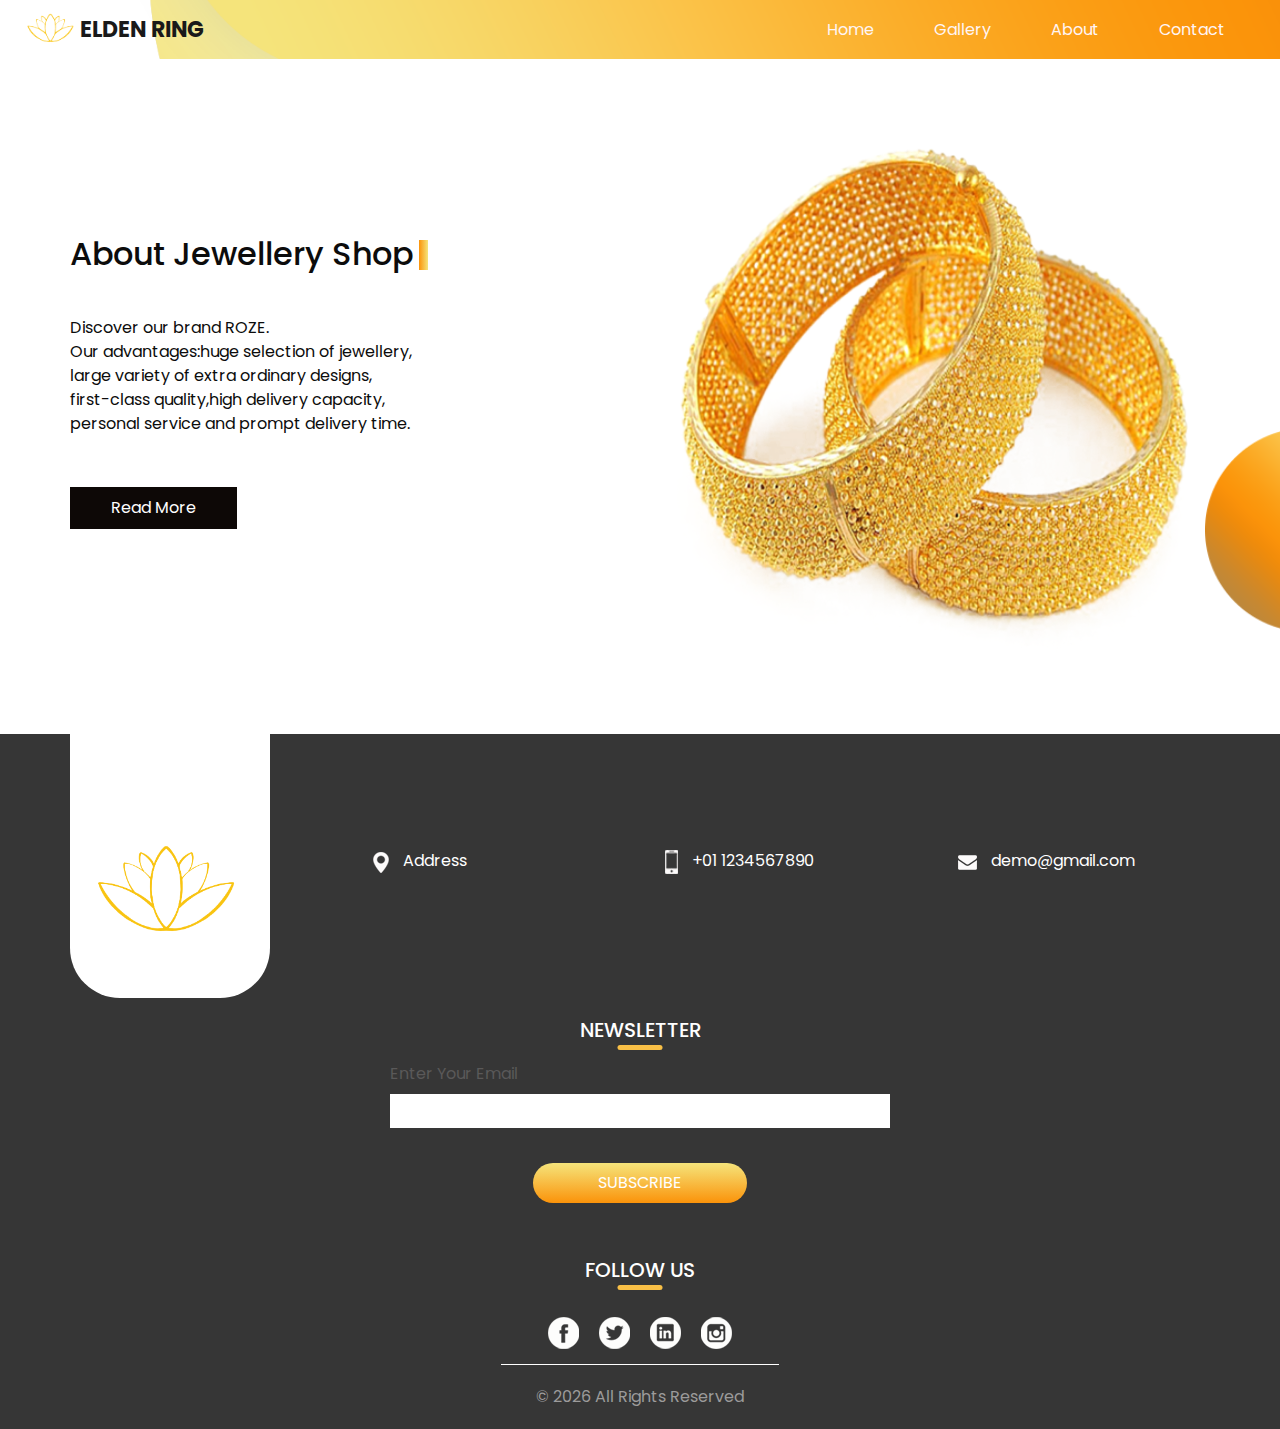
<file: about.html>
<!DOCTYPE html>
<html>

<head>
  <!-- Basic -->
  <meta charset="utf-8" />
  <meta http-equiv="X-UA-Compatible" content="IE=edge" />
  <!-- Mobile Metas -->
  <meta name="viewport" content="width=device-width, initial-scale=1, shrink-to-fit=no" />
  <!-- Site Metas -->
  <meta name="keywords" content="" />
  <meta name="description" content="" />
  <meta name="author" content="" />

  <title>Lodge</title>

  <!-- slider stylesheet -->
  <link rel="stylesheet" type="text/css" href="https://cdnjs.cloudflare.com/ajax/libs/OwlCarousel2/2.1.3/assets/owl.carousel.min.css" />

  <!-- bootstrap core css -->
  <link rel="stylesheet" type="text/css" href="css/bootstrap.css" />

  <!-- fonts style -->
  <link href="https://fonts.googleapis.com/css?family=Baloo+Chettan|Poppins:400,600,700&display=swap" rel="stylesheet">
  <!-- Custom styles for this template -->
  <link href="css/style.css" rel="stylesheet" />
  <!-- responsive style -->
  <link href="css/responsive.css" rel="stylesheet" />
</head>

<body class="sub_page">

    <div class="hero_area">
    <!-- header section strats -->
    <header class="header_section">
      <div class="container-fluid">
        <nav class="navbar navbar-expand-lg custom_nav-container ">
          <a class="navbar-brand" href="index.html">
            <img src="images/roze.png" alt="">
            <span>
              ELDEN Ring
            </span>
          </a>
          <button class="navbar-toggler" type="button" data-toggle="collapse" data-target="#navbarSupportedContent" aria-controls="navbarSupportedContent" aria-expanded="false" aria-label="Toggle navigation">
            <span class="navbar-toggler-icon"></span>
          </button>

          <div class="collapse navbar-collapse" id="navbarSupportedContent">
            <div class="d-flex ml-auto flex-column flex-lg-row align-items-center">
              <ul class="navbar-nav  ">
                <li class="nav-item active">
                  <a class="nav-link" href="index.html">Home <span class="sr-only">(current)</span></a>
                </li>
                 <li class="nav-item">
                  <a class="nav-link" href="Gallery.html"> Gallery</a>
                </li>
                <li class="nav-item">
                  <a class="nav-link" href="about.html"> About</a>
                </li>
                <li class="nav-item">
                  <a class="nav-link" href="contact.html"> Contact</a>
                </li>
              </ul>

            </div>
          </div>
        </nav>
      </div>
    </header>
    <!-- end header section -->
  </div>



  <!-- about section -->

  <section class="about_section layout_padding2-top layout_padding-bottom">
    <div class="design-box">
      <img src="images/design-2.png" alt="">
    </div>
    <div class="container">
      <div class="row">
        <div class="col-md-6">
          <div class="detail-box">
            <div class="heading_container">
              <h2>
                About Jewellery Shop
              </h2>
            </div>
            <p>
              Discover our brand ROZE.<br>
              Our advantages:huge selection of jewellery,<br>
              large variety of extra ordinary designs,<br>
              first-class quality,high delivery capacity,<br>
              personal service and prompt delivery time.
            </p>
            <div>
              <a href="">
                Read More
              </a>
            </div>
          </div>
        </div>
        <div class="col-md-6">
          <div class="img-box">
            <img src="images/about-img.png" alt="">
          </div>
        </div>
      </div>
    </div>
  </section>

  <!-- end about section -->


  <!-- info section -->
  <section class="info_section ">
    <div class="container">
      <div class="info_container">
        <div class="row">
          <div class="col-md-3">
            <div class="info_logo">
              <a href="">
                <img src="images/roze.png" alt="">
                <span>
                  
                </span>
              </a>
            </div>
          </div>
          <div class="col-md-3">
            <div class="info_contact">
              <a href="">
                <img src="images/location.png" alt="">
                <span>
                  Address
                </span>
              </a>
            </div>
          </div>
          <div class="col-md-3">
            <div class="info_contact">
              <a href="">
                <img src="images/phone.png" alt="">
                <span>
                  +01 1234567890
                </span>
              </a>
            </div>
          </div>
          <div class="col-md-3">
            <div class="info_contact">
              <a href="">
                <img src="images/mail.png" alt="">
                <span>
                  demo@gmail.com
                </span>
              </a>
            </div>
          </div>
        </div>
        <div class="info_form">
          <div class="d-flex justify-content-center">
            <h5 class="info_heading">
              Newsletter
            </h5>
          </div>
          <form action="">
            <div class="email_box">
              <label for="email2">Enter Your Email</label>
              <input type="text" id="email2">
            </div>
            <div>
              <button>
                subscribe
              </button>
            </div>
          </form>
        </div>
        <div class="info_social">
          <div class="d-flex justify-content-center">
            <h5 class="info_heading">
              Follow Us
            </h5>
          </div>
          <div class="social_box">
            <a href="">
              <img src="images/fb.png" alt="">
            </a>
            <a href="">
              <img src="images/twitter.png" alt="">
            </a>
            <a href="">
              <img src="images/linkedin.png" alt="">
            </a>
            <a href="">
              <img src="images/insta.png" alt="">
            </a>
          </div>
        </div>
      </div>
    </div>
  </section>

  <!-- end info_section -->

  <!-- footer section -->
  <section class="container-fluid footer_section">
    <p>
      &copy; <span id="displayYear"></span> All Rights Reserved
    </p>
  </section>
  <!-- footer section -->

  <script type="text/javascript" src="js/jquery-3.4.1.min.js"></script>
  <script type="text/javascript" src="js/bootstrap.js"></script>
  <script type="text/javascript" src="js/custom.js"></script>

</body>

</html>
</file>
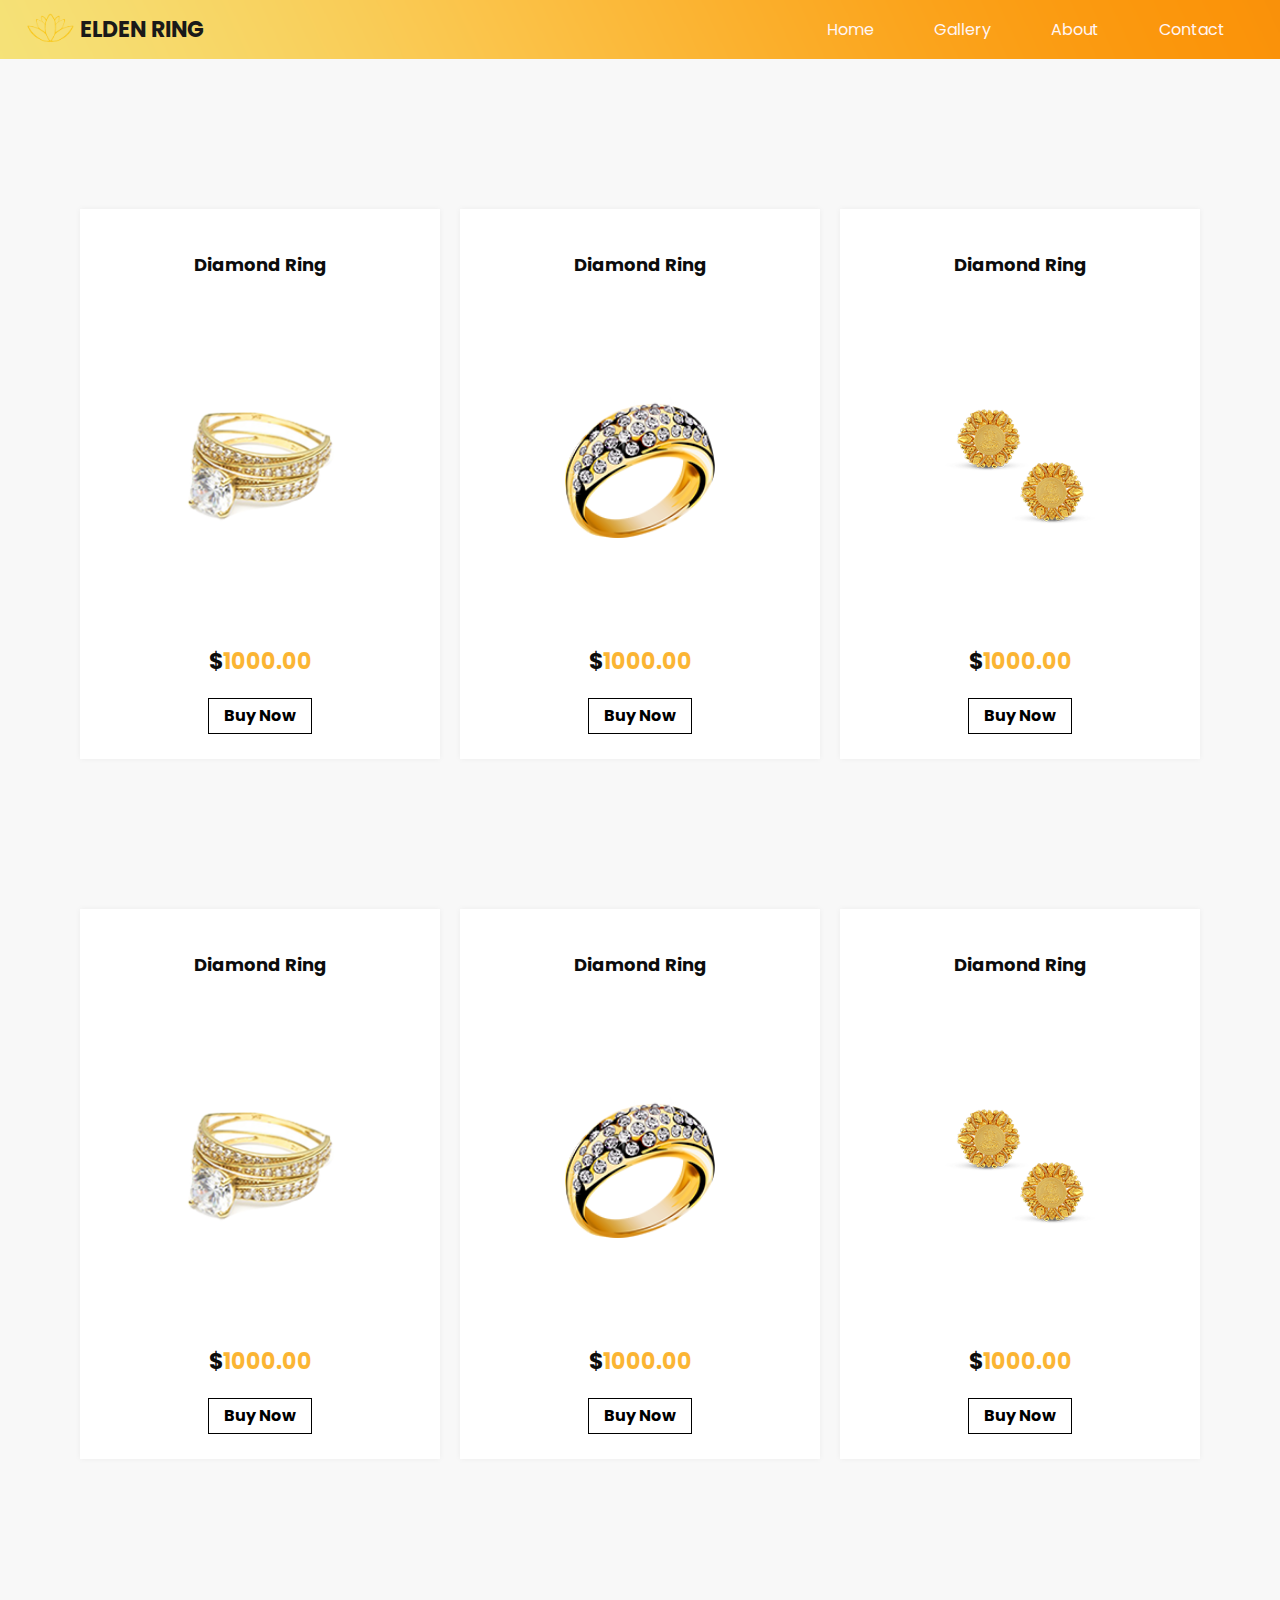
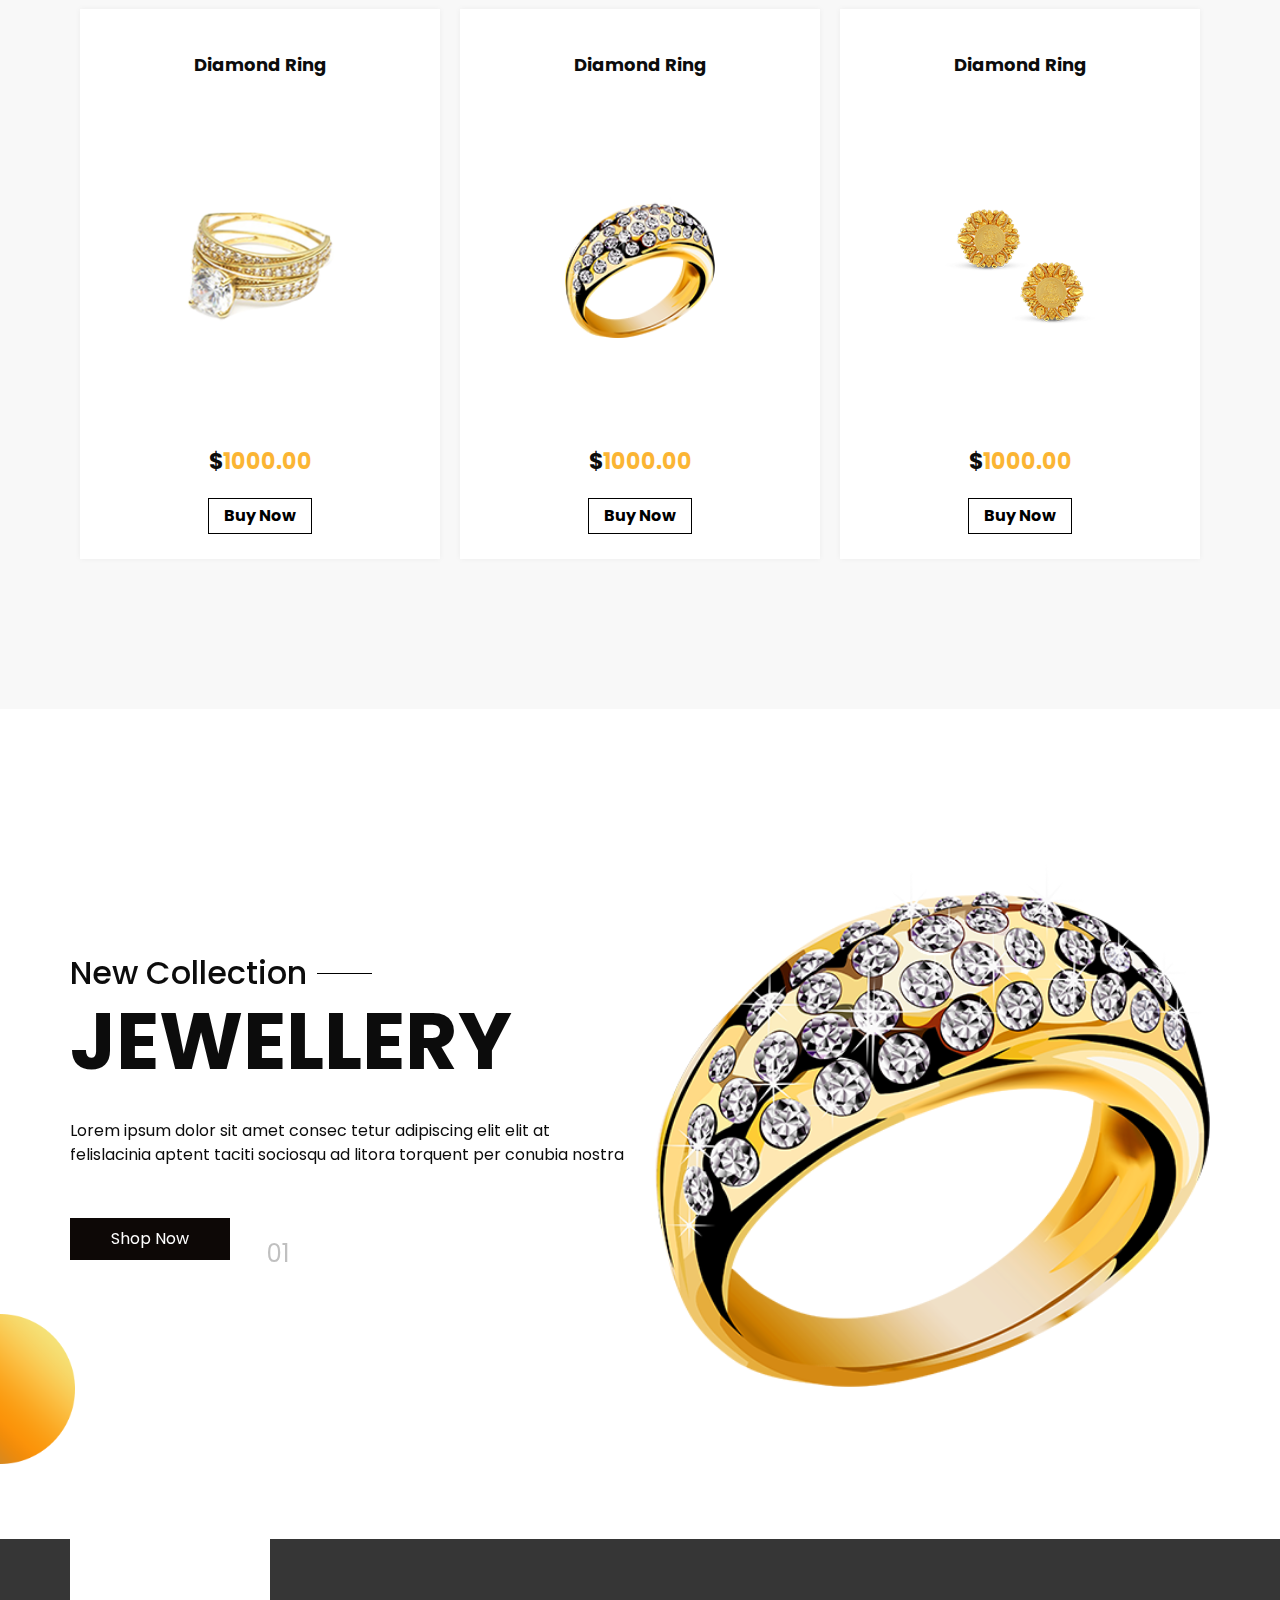
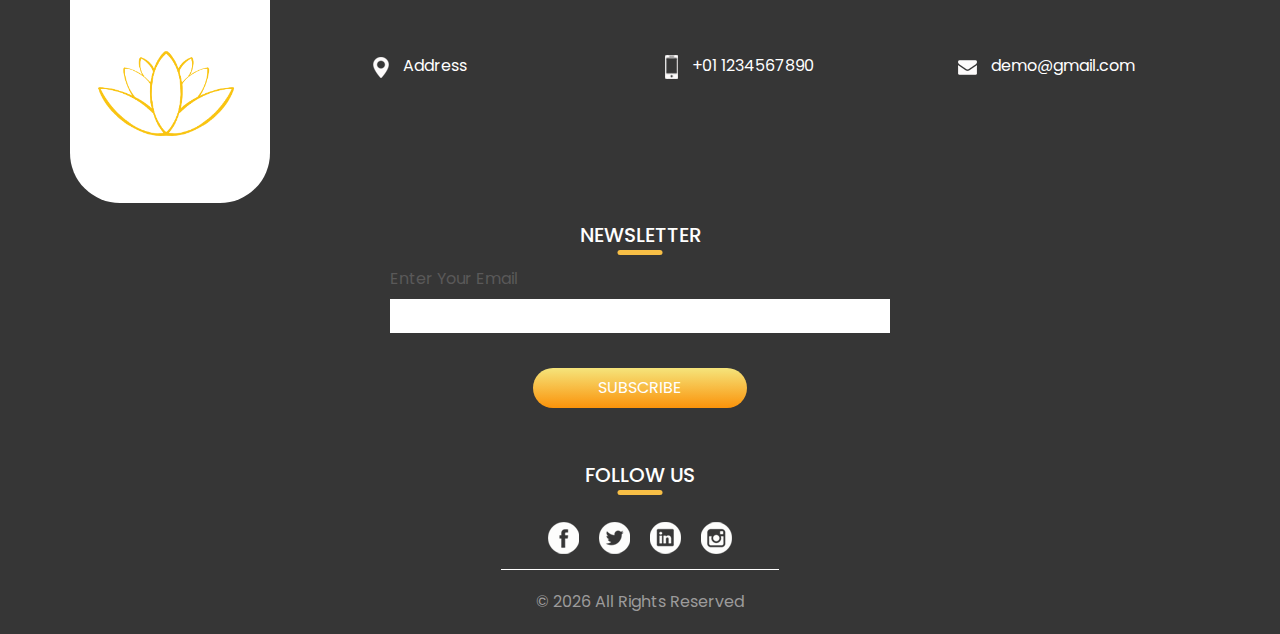
<file: Gallery.html>
<!DOCTYPE html>
<html>
<head>
  <!-- Basic -->
  <meta charset="utf-8" />
  <meta http-equiv="X-UA-Compatible" content="IE=edge" />
  <!-- Mobile Metas -->
  <meta name="viewport" content="width=device-width, initial-scale=1, shrink-to-fit=no" />
  <!-- Site Metas -->
  <meta name="keywords" content="" />
  <meta name="description" content="" />
  <meta name="author" content="" />

  <title>Lodge</title>

  <!-- slider stylesheet -->
  <link rel="stylesheet" type="text/css" href="https://cdnjs.cloudflare.com/ajax/libs/OwlCarousel2/2.1.3/assets/owl.carousel.min.css" />

  <!-- bootstrap core css -->
  <link rel="stylesheet" type="text/css" href="css/bootstrap.css" />

  <!-- fonts style -->
  <link href="https://fonts.googleapis.com/css?family=Baloo+Chettan|Poppins:400,600,700&display=swap" rel="stylesheet">
  <!-- Custom styles for this template -->
  <link href="css/style.css" rel="stylesheet" />
  <!-- responsive style -->
  <link href="css/responsive.css" rel="stylesheet" />
</head>
<body>

	<div class="hero_area">
    <!-- header section strats -->
    <header class="header_section">
      <div class="container-fluid">
        <nav class="navbar navbar-expand-lg custom_nav-container ">
          <a class="navbar-brand" href="index.html">
            <img src="images/roze.png" alt="">
            <span>
              ELDEN Ring
            </span>
          </a>
          <button class="navbar-toggler" type="button" data-toggle="collapse" data-target="#navbarSupportedContent" aria-controls="navbarSupportedContent" aria-expanded="false" aria-label="Toggle navigation">
            <span class="navbar-toggler-icon"></span>
          </button>

          <div class="collapse navbar-collapse" id="navbarSupportedContent">
            <div class="d-flex ml-auto flex-column flex-lg-row align-items-center">
              <ul class="navbar-nav  ">
                <li class="nav-item active">
                  <a class="nav-link" href="index.html">Home <span class="sr-only">(current)</span></a>
                </li>
                 <li class="nav-item">
                  <a class="nav-link" href="Gallery.html"> Gallery</a>
                </li>
                <li class="nav-item">
                  <a class="nav-link" href="about.html"> About</a>
                </li>
                <li class="nav-item">
                  <a class="nav-link" href="contact.html"> Contact</a>
                </li>
              </ul>

            </div>
          </div>
        </nav>
      </div>
    </header>


<!-- end header section -->

<!-- price section -->

<section class="price_section layout_padding">
  <div class="container">
    <div class="price_container">
      <div class="box">
        <div class="name">
          <h6>
            Diamond Ring
          </h6>
        </div>
        <div class="img-box">
          <img src="images/p-1.png" alt="">
        </div>
        <div class="detail-box">
          <h5>
            $<span>1000.00</span>
          </h5>
          <a href="Gallery.html">
            Buy Now
          </a>
        </div>
      </div>
      <div class="box">
        <div class="name">
          <h6>
            Diamond Ring
          </h6>
        </div>
        <div class="img-box">
          <img src="images/i-2.png" alt="">
        </div>
        <div class="detail-box">
          <h5>
            $<span>1000.00</span>
          </h5>
          <a href="Gallery.html">
            Buy Now
          </a>
        </div>
      </div>
      <div class="box">
        <div class="name">
          <h6>
            Diamond Ring
          </h6>
        </div>
        <div class="img-box">
          <img src="images/i-3.png" alt="">
        </div>
        <div class="detail-box">
          <h5>
            $<span>1000.00</span>
          </h5>
          <a href="Gallery.html">
            Buy Now
          </a>
        </div>
      </div>
    </div>
    
  </div>

  <div class="container">
    <div class="price_container">
      <div class="box">
        <div class="name">
          <h6>
            Diamond Ring
          </h6>
        </div>
        <div class="img-box">
          <img src="images/p-1.png" alt="">
        </div>
        <div class="detail-box">
          <h5>
            $<span>1000.00</span>
          </h5>
          <a href="Gallery.html">
            Buy Now
          </a>
        </div>
      </div>
      <div class="box">
        <div class="name">
          <h6>
            Diamond Ring
          </h6>
        </div>
        <div class="img-box">
          <img src="images/i-2.png" alt="">
        </div>
        <div class="detail-box">
          <h5>
            $<span>1000.00</span>
          </h5>
          <a href="Gallery.html">
            Buy Now
          </a>
        </div>
      </div>
      <div class="box">
        <div class="name">
          <h6>
            Diamond Ring
          </h6>
        </div>
        <div class="img-box">
          <img src="images/i-3.png" alt="">
        </div>
        <div class="detail-box">
          <h5>
            $<span>1000.00</span>
          </h5>
          <a href="Gallery.html">
            Buy Now
          </a>
        </div>
      </div>
    </div>
    
  </div>

  <div class="container">
    <div class="price_container">
      <div class="box">
        <div class="name">
          <h6>
            Diamond Ring
          </h6>
        </div>
        <div class="img-box">
          <img src="images/p-1.png" alt="">
        </div>
        <div class="detail-box">
          <h5>
            $<span>1000.00</span>
          </h5>
          <a href="Gallery.html">
            Buy Now
          </a>
        </div>
      </div>
      <div class="box">
        <div class="name">
          <h6>
            Diamond Ring
          </h6>
        </div>
        <div class="img-box">
          <img src="images/i-2.png" alt="">
        </div>
        <div class="detail-box">
          <h5>
            $<span>1000.00</span>
          </h5>
          <a href="Gallery.html">
            Buy Now
          </a>
        </div>
      </div>
      <div class="box">
        <div class="name">
          <h6>
            Diamond Ring
          </h6>
        </div>
        <div class="img-box">
          <img src="images/i-3.png" alt="">
        </div>
        <div class="detail-box">
          <h5>
            $<span>1000.00</span>
          </h5>
          <a href="Gallery.html">
            Buy Now
          </a>
        </div>
      </div>
    </div>
    
  </div>
</section>

<!-- end price section -->

<!-- slider section -->




    <section class=" slider_section position-relative">
      <div class="design-box">
        <img src="images/design-1.png" alt="">
      </div>
      <div class="slider_number-container d-none d-md-block">
        <div class="number-box">
          <span>
            01
          </span>
          <hr>
          <span class="jwel">
            J <br>
            e <br>
            w <br>
            e <br>
            l <br>
            l <br>
            e <br>
            r <br>
            y
          </span>
          <hr>
          <span>
            02
          </span>
        </div>
      </div>
      <div class="container">
        <div id="carouselExampleIndicators" class="carousel slide" data-ride="carousel">
          <ol class="carousel-indicators">
            <li data-target="#carouselExampleIndicators" data-slide-to="0" class="active">01</li>
            <li data-target="#carouselExampleIndicators" data-slide-to="1">02</li>
            <li data-target="#carouselExampleIndicators" data-slide-to="2">03</li>
          </ol>
          <div class="carousel-inner">
            <div class="carousel-item active">
              <div class="row">
                <div class="col-md-6">
                  <div class="detail_box">
                    <h2>
                      <span> New Collection</span>
                      <hr>
                    </h2>
                    <h1>
                      Jewellery
                    </h1>
                    <p>
                      Lorem ipsum dolor sit amet consec tetur adipiscing elit elit at felislacinia
                      aptent taciti sociosqu ad litora torquent per conubia nostra
                    </p>
                    <div>
                      <a href="">Shop Now</a>
                    </div>
                  </div>
                </div>
                <div class="col-md-6">
                  <div class="img-box">
                    <img src="images/slider-img.png" alt="">
                  </div>
                </div>
              </div>
            </div>
            <div class="carousel-item ">
              <div class="row">
                <div class="col-md-6">
                  <div class="detail_box">
                    <h2>
                      <span> New Collection</span>
                      <hr>
                    </h2>
                    <h1>
                      Jewellery
                    </h1>
                    <p>
                      Lorem ipsum dolor sit amet consec tetur adipiscing elit elit at felislacinia
                      aptent taciti sociosqu ad litora torquent per conubia nostra
                    </p>
                    <div>
                      <a href="Gallery.html">Shop Now</a>
                    </div>
                  </div>
                </div>
                <div class="col-md-6">
                  <div class="img-box">
                    <img src="images/slider-img.png" alt="">
                  </div>
                </div>
              </div>
            </div>
            <div class="carousel-item ">
              <div class="row">
                <div class="col-md-6">
                  <div class="detail_box">
                    <h2>
                      <span> New Collection</span>
                      <hr>
                    </h2>
                    <h1>
                      Jewellery
                    </h1>
                    <p>
                      Lorem ipsum dolor sit amet consec tetur adipiscing elit elit at felislacinia
                      aptent taciti sociosqu ad litora torquent per conubia nostra
                    </p>
                    <div>
                      <a href="Gallery.html">Shop Now</a>
                    </div>
                  </div>
                </div>
                <div class="col-md-6">
                  <div class="img-box">
                    <img src="images/slider-img.png" alt="">
                  </div>
                </div>
              </div>
            </div>
          </div>
        </div>
      </div>

    </section>
    <!-- end slider section -->
  

























<!-- info section -->
  <section class="info_section ">
    <div class="container">
      <div class="info_container">
        <div class="row">
          <div class="col-md-3">
            <div class="info_logo">
              <a href="">
                <img src="images/roze.png" alt="">
                
              </a>
            </div>
          </div>
          <div class="col-md-3">
            <div class="info_contact">
              <a href="">
                <img src="images/location.png" alt="">
                <span>
                  Address
                </span>
              </a>
            </div>
          </div>
          <div class="col-md-3">
            <div class="info_contact">
              <a href="">
                <img src="images/phone.png" alt="">
                <span>
                  +01 1234567890
                </span>
              </a>
            </div>
          </div>
          <div class="col-md-3">
            <div class="info_contact">
              <a href="">
                <img src="images/mail.png" alt="">
                <span>
                  demo@gmail.com
                </span>
              </a>
            </div>
          </div>
        </div>
        <div class="info_form">
          <div class="d-flex justify-content-center">
            <h5 class="info_heading">
              Newsletter
            </h5>
          </div>
          <form action="">
            <div class="email_box">
              <label for="email2">Enter Your Email</label>
              <input type="text" id="email2">
            </div>
            <div>
              <button>
                subscribe
              </button>
            </div>
          </form>
        </div>
        <div class="info_social">
          <div class="d-flex justify-content-center">
            <h5 class="info_heading">
              Follow Us
            </h5>
          </div>
          <div class="social_box">
            <a href="">
              <img src="images/fb.png" alt="">
            </a>
            <a href="">
              <img src="images/twitter.png" alt="">
            </a>
            <a href="">
              <img src="images/linkedin.png" alt="">
            </a>
            <a href="">
              <img src="images/insta.png" alt="">
            </a>
          </div>
        </div>
      </div>
    </div>
  </section>

  <!-- end info_section -->

  <!-- footer section -->
  <section class="container-fluid footer_section">
    <p>
      &copy; <span id="displayYear"></span> All Rights Reserved 
    </p>
  </section>
  <!-- footer section -->

  <script type="text/javascript" src="js/jquery-3.4.1.min.js"></script>
  <script type="text/javascript" src="js/bootstrap.js"></script>
  <script type="text/javascript" src="js/custom.js"></script>
</body>
</html>
</file>
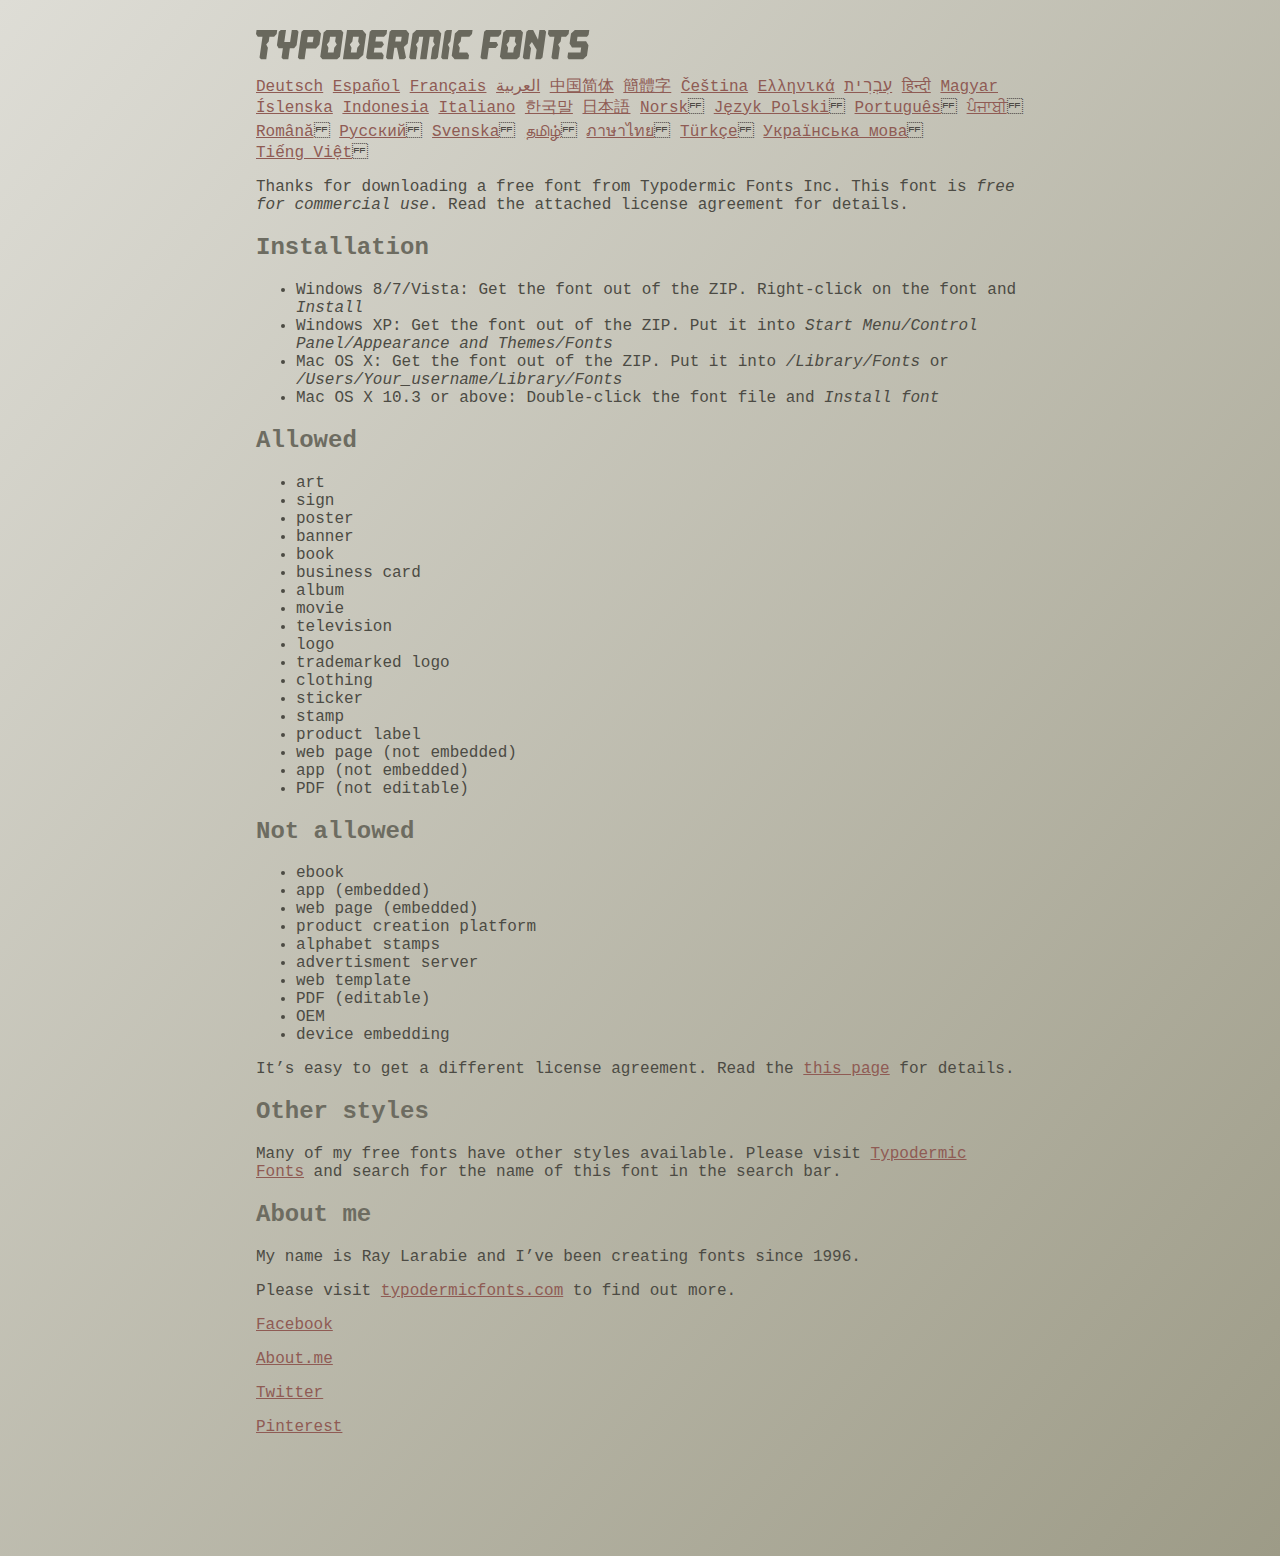
<file: fonts/ethnocentric/read-this.html>
<head>
<meta http-equiv="Content-Type" content="text/html; charset=utf-8">
<title>Typodermic Fonts Inc. Freeware Font instructions 2014</title>
<style type="text/css">
body {
	margin:30px 20% 120px 20%;
	padding:0px;
	font-family:Consolas, Courier, sans-serif;
	color:#4c4b44;
	background-color:#c2c1b3;

/* IE10 Consumer Preview */ 
background-image: -ms-linear-gradient(top left, #DEDDD6 0%, #9D9B87 100%);

/* Mozilla Firefox */ 
background-image: -moz-linear-gradient(top left, #DEDDD6 0%, #9D9B87 100%);

/* Opera */ 
background-image: -o-linear-gradient(top left, #DEDDD6 0%, #9D9B87 100%);

/* Webkit (Safari/Chrome 10) */ 
background-image: -webkit-gradient(linear, left top, right bottom, color-stop(0, #DEDDD6), color-stop(1, #9D9B87));

/* Webkit (Chrome 11+) */ 
background-image: -webkit-linear-gradient(top left, #DEDDD6 0%, #9D9B87 100%);

/* W3C Markup, IE10 Release Preview */ 
background-image: linear-gradient(to bottom right, #DEDDD6 0%, #9D9B87 100%);

	}
h2 {color:#6d6c61;}
a {color:#8f5b54;}
a:hover {color:#ffffff; background-color:#9a998c;}
</style>
</head>

<body>

<svg width="350px" height="30px">
	<path fill="#69685D" d="M0,4.006L0.554,0h20.674l-0.553,4.006l-2.559,2.772h-4.688l-0.682,4.816l-2.515,3.026l1.663,3.07
		l-1.62,11.594H4.987l-1.448-1.79l2.94-20.716H1.791L0,4.006z"/>
	<path fill="#69685D" d="M35.8,0h5.285l1.408,1.791l-1.876,13.343l-2.515,3.111h-4.264l-1.534,11.04h-5.286l-1.449-1.79l1.322-9.25
		h-4.263l-1.705-3.111l1.875-13.343L24.76,0h5.242l-1.706,12.064h5.799L35.8,0z"/>
	<path fill="#69685D" d="M62.09,0l2.899,3.453L63.412,14.58l-3.496,3.962h-9.805l-1.491,10.742h-5.244l-1.493-1.79l3.625-25.704
		L47.469,0H62.09z M50.965,12.362h5.797l0.81-5.583h-5.799L50.965,12.362z"/>
	<path fill="#69685D" d="M64.256,26.642l3.367-24.041L70.523,0h14.664l2.132,2.601l-3.368,24.041l-2.856,2.643H66.431L64.256,26.642
		z M73.335,11.595l-2.514,3.026l1.663,3.07l-0.683,4.816H77.6l0.68-4.816l2.516-3.07l-1.663-3.026l0.681-4.816h-5.796L73.335,11.595
		z"/>
	<path fill="#69685D" d="M86.926,29.285L91.017,0h15.518l3.581,4.307l-2.899,20.673l-4.774,4.305H86.926z M96.345,11.595
		l-2.515,3.026l1.664,3.07l-0.683,4.816h5.798l0.681-4.816l2.516-3.07l-1.663-3.026l0.681-4.816h-5.796L96.345,11.595z"/>
	<path fill="#69685D" d="M127.114,29.285h-15.473l-1.492-1.79l3.624-25.704L115.731,0h15.389l-0.554,4.006l-2.557,2.772h-7.971
		l-0.684,4.816h6.906l1.662,3.026l-2.515,3.111h-6.905l-0.683,4.775h8.057l1.791,2.771L127.114,29.285z"/>
	<path fill="#69685D" d="M150.21,0l2.898,3.453l-1.405,9.977l-3.881,3.452l2.217,10.613l-1.748,1.79h-4.944l-2.387-11.553h-2.6
		l-1.622,11.553h-5.241l-1.493-1.79l3.624-25.704L135.588,0H150.21z M145.691,6.779h-5.796l-0.683,4.816h5.799L145.691,6.779z"/>
	<path fill="#69685D" d="M159.92,29.285h-5.242l-1.492-1.79l3.41-24.042L160.432,0h21.911l2.897,3.453l-3.409,24.042l-1.876,1.79
		h-5.284l1.617-11.594l2.517-3.07l-1.662-3.026l0.681-4.816h-4.092l-3.154,22.506h-6.522l3.155-22.506h-4.134l-0.683,4.816
		l-2.515,3.026l1.663,3.07L159.92,29.285z"/>
	<path fill="#69685D" d="M191.879,29.285h-5.244l-1.492-1.79l3.624-25.704L190.728,0h5.242l-1.619,11.595l-2.516,3.026l1.663,3.07
		L191.879,29.285z"/>
	<path fill="#69685D" d="M213.018,25.279l-0.554,4.006h-13.854l-2.899-3.494l3.156-22.338L202.702,0h13.854l-0.555,4.006
		l-2.558,2.772h-8.1l-0.683,4.816l-2.515,3.026l1.663,3.07l-0.683,4.816h8.1L213.018,25.279z"/>
	<path fill="#69685D" d="M226.007,29.285l-1.492-1.79l3.624-25.704L230.1,0h15.473l-0.554,4.006l-2.557,2.772h-8.058l-0.724,5.115
		h6.818l1.664,3.07l-2.557,3.11h-6.82l-1.535,11.211H226.007z"/>
	<path fill="#69685D" d="M243.903,26.642l3.368-24.041L250.17,0h14.663l2.131,2.601l-3.367,24.041l-2.855,2.643h-14.664
		L243.903,26.642z M252.983,11.595l-2.516,3.026l1.662,3.07l-0.681,4.816h5.796l0.684-4.816l2.515-3.07l-1.664-3.026l0.684-4.816
		h-5.798L252.983,11.595z"/>
	<path fill="#69685D" d="M280.639,19.822l-4.731-7.758l-2.516,3.069l1.662,3.069l-1.533,11.082h-5.244l-1.493-1.79l3.626-25.704
		L272.37,0h4.773l4.902,9.677L283.41,0h5.285l1.407,1.791l-3.623,25.704l-1.877,1.79h-5.285L280.639,19.822z"/>
	<path fill="#69685D" d="M291.926,4.006L292.48,0h20.674l-0.554,4.006l-2.557,2.772h-4.691l-0.681,4.816l-2.516,3.026l1.664,3.07
		l-1.621,11.594h-5.285l-1.451-1.79l2.942-20.716h-4.689L291.926,4.006z"/>
	<path fill="#69685D" d="M325.168,17.478h-9.209l-2.387-3.923l1.45-10.102L318.857,0h14.452l-0.682,4.86l-1.621,1.918h-9.506
		l-0.64,4.561h9.208l2.388,3.878l-1.493,10.572l-3.836,3.494h-14.579l-1.107-1.917l0.682-4.86h12.362L325.168,17.478z"/>
</svg>

<br>

<p translate="no">

<a href="http://translate.google.com/translate?hl=en&sl=en&tl=de&u=http://typodermicfonts.com/wp-content/uploads/2014/02/read-this.html&sandbox=0&usg=ALkJrhivq6___mill12Uw6fPvMWyJxstkw">Deutsch</a>

<a href="http://translate.google.com/translate?hl=en&sl=en&tl=es&u=http://typodermicfonts.com/wp-content/uploads/2014/02/read-this.html&sandbox=0&usg=ALkJrhjAt3cpinDeMTX6Ro8UcZFqaE8K5Q">Español</a>

<a href="http://translate.google.com/translate?hl=en&sl=en&tl=fr&u=http://typodermicfonts.com/wp-content/uploads/2014/02/read-this.html&sandbox=0&usg=ALkJrhjObLPhFyyhwigF-dBoOZ3eXYdDsw">Français</a>

<a href="http://translate.google.com/translate?hl=en&sl=en&tl=ar&u=http://typodermicfonts.com/wp-content/uploads/2014/02/read-this.html&sandbox=0&usg=ALkJrhg2hs-st3zodt-AjmoeuPHfyJsTEg">العربية</a>

<a href="http://translate.google.com/translate?hl=en&sl=en&tl=zh-CN&u=http://typodermicfonts.com/wp-content/uploads/2014/02/read-this.html&sandbox=0&usg=ALkJrhiilVnjG1Ks0DN7UyRqbKExhxAT-Q">中国简体</a>

<a href="http://translate.google.com/translate?hl=en&sl=en&tl=zh-TW&u=http://typodermicfonts.com/wp-content/uploads/2014/02/read-this.html&sandbox=0&usg=ALkJrhiSCPRAYToARlHI4kxIK9eCIFKQhw">簡體字</a>

<a href="http://translate.google.com/translate?hl=en&sl=en&tl=cs&u=http://typodermicfonts.com/wp-content/uploads/2014/02/read-this.html&sandbox=0&usg=ALkJrhj3z2HOOmCXLT-ApYW2SCeBvTGvTA">Čeština</a>

<a href="http://translate.google.com/translate?hl=en&sl=en&tl=el&u=http://typodermicfonts.com/wp-content/uploads/2014/02/read-this.html&sandbox=0&usg=ALkJrhhoORG-43TvZ2NVrll3T0oyOZE0VA">Ελληνικά</a>

<a href="http://translate.google.com/translate?hl=en&sl=en&tl=iw&u=http://typodermicfonts.com/wp-content/uploads/2014/02/read-this.html&sandbox=0&usg=ALkJrhiP4kLXdDxVNuV6-9tHJ8Tbt-1xKw">עִבְרִית</a>

<a href="http://translate.google.com/translate?hl=en&sl=en&tl=hi&u=http://typodermicfonts.com/wp-content/uploads/2014/02/read-this.html&sandbox=0&usg=ALkJrhhJmUufReWrMTSaGKPPOqV7q5jpGQ">हिन्दी</a>

<a href="http://translate.google.com/translate?hl=en&sl=en&tl=hu&u=http://typodermicfonts.com/wp-content/uploads/2014/02/read-this.html&sandbox=0&usg=ALkJrhgfcL_UwP3jkr6Vvq35rkhETFuTug">Magyar</a>

<a href="http://translate.google.com/translate?hl=en&sl=en&tl=is&u=http://typodermicfonts.com/wp-content/uploads/2014/02/read-this.html&sandbox=0&usg=ALkJrhjpK9lELyRP50Vv3RNgqCJDb6d-GQ">Íslenska</a>

<a href="http://translate.google.com/translate?hl=en&sl=en&tl=id&u=http://typodermicfonts.com/wp-content/uploads/2014/02/read-this.html&sandbox=0&usg=ALkJrhiExV3gmyXBUVqcwNiGiUWQSRrgIQ">Indonesia</a>

<a href="http://translate.google.com/translate?hl=en&sl=en&tl=it&u=http://typodermicfonts.com/wp-content/uploads/2014/02/read-this.html&sandbox=0&usg=ALkJrhgMr2_uulaLYRSFz8C34rtcbN6XEg">Italiano</a>

<a href="http://translate.google.com/translate?hl=en&sl=en&tl=ko&u=http://typodermicfonts.com/wp-content/uploads/2014/02/read-this.html&sandbox=0&usg=ALkJrhhl_nNXiOMIiBERq879UXH1XYfZGw">한국말</a>

<a href="http://translate.google.com/translate?hl=en&ie=UTF8&prev=_t&sl=en&tl=ja&u=http://typodermicfonts.com/wp-content/uploads/2014/02/read-this.html&sandbox=0&usg=ALkJrhi2FvSFgSUub72-Sq2moIRAosCiLA">日本語</a>

<a href="http://translate.google.com/translate?hl=en&sl=en&tl=no&u=http://typodermicfonts.com/wp-content/uploads/2014/02/read-this.html&sandbox=0&usg=ALkJrhhnf9AGd5hfxwA04e1w-tfYPha1ww">Norsk</a>
<a href="http://translate.google.com/translate?hl=en&sl=en&tl=pl&u=http://typodermicfonts.com/wp-content/uploads/2014/02/read-this.html&sandbox=0&usg=ALkJrhjZTe5eJRrZffLe0zgqEHPrMb8pOQ">Język&nbsp;Polski</a>
<a href="http://translate.google.com/translate?hl=en&sl=en&tl=pt-BR&u=http://typodermicfonts.com/wp-content/uploads/2014/02/read-this.html&sandbox=0&usg=ALkJrhg-zp3i6AcZCv02ONjZ5YvkcCFDBw">Português</a>
<a href="http://translate.google.com/translate?hl=en&sl=en&tl=pa&u=http://typodermicfonts.com/wp-content/uploads/2014/02/read-this.html&sandbox=0&usg=ALkJrhhPEMoYvW59_DJT7y6fxgG2IMh23A">ਪੰਜਾਬੀ</a>
<a href="http://translate.google.com/translate?hl=en&sl=en&tl=ro&u=http://typodermicfonts.com/wp-content/uploads/2014/02/read-this.html&sandbox=0&usg=ALkJrhgD0R8zxuQQh-YmFpQTJdvjhAYm2A">Română</a>
<a href="http://translate.google.com/translate?hl=en&sl=en&tl=ru&u=http://typodermicfonts.com/wp-content/uploads/2014/02/read-this.html&sandbox=0&usg=ALkJrhgI6c7Pd-FCcipT4xc2NPTefj5JJg">Русский</a>
<a href="http://translate.google.com/translate?hl=en&sl=en&tl=sv&u=http://typodermicfonts.com/wp-content/uploads/2014/02/read-this.html&sandbox=0&usg=ALkJrhhA8gW_-rjCbZQ5TK46zFMB3_StEQ">Svenska</a>
<a href="http://translate.google.com/translate?hl=en&sl=en&tl=ta&u=http://typodermicfonts.com/wp-content/uploads/2014/02/read-this.html&sandbox=0&usg=ALkJrhiwxxCEPzu3pHBXP-fbTZaOzYqe3g">தமிழ்</a>
<a href="http://translate.google.com/translate?hl=en&sl=en&tl=th&u=http://typodermicfonts.com/wp-content/uploads/2014/02/read-this.html&sandbox=0&usg=ALkJrhjP1N1DRUB1M81k5mi5KnRtt5C2-Q">ภาษาไทย</a>
<a href="http://translate.google.com/translate?hl=en&sl=en&tl=tr&u=http://typodermicfonts.com/wp-content/uploads/2014/02/read-this.html&sandbox=0&usg=ALkJrhiTYbD039OWznCcGyQnMy89_v-1gA">Türkçe</a>
<a href="http://translate.google.com/translate?hl=en&sl=en&tl=uk&u=http%3A%2F%2Ftypodermicfonts.com%2Fwp-content%2Fuploads%2F2014%2F02%2Fread-this.html">Українська&nbsp;мова</a>
<a href="http://translate.google.com/translate?hl=en&sl=en&tl=vi&u=http://typodermicfonts.com/wp-content/uploads/2014/02/read-this.html&sandbox=0&usg=ALkJrhirTQPOLCZognLpxOvJQT_158y07A">Tiếng&nbsp;Việt</a>
</p>


<p>Thanks for downloading a free font from <span translate="no">Typodermic Fonts Inc.</span> This font is <em>free for commercial use</em>. Read the attached license agreement for details.</p>


<h2>Installation</h2>

<ul>
<li>Windows 8/7/Vista: Get the font out of the ZIP. Right-click on the font and <em>Install</em>
<li>Windows XP: Get the font out of the ZIP. Put it into <cite translate="no">Start Menu/Control Panel/Appearance and Themes/Fonts</cite>
<li>Mac OS X: Get the font out of the ZIP. Put it into <cite translate="no">/Library/Fonts</cite> or <cite translate="no">/Users/Your_username/Library/Fonts</cite>
<li>Mac OS X 10.3 or above: Double-click the font file and <em>Install font</em>
</ul>


<h2>Allowed</h2>

<ul>
<li>art
<li>sign
<li>poster
<li>banner
<li>book
<li>business card
<li>album
<li>movie
<li>television
<li>logo
<li>trademarked logo
<li>clothing
<li>sticker
<li>stamp
<li>product label
<li>web page (not embedded)
<li>app (not embedded)
<li>PDF (not editable)
</ul>

<h2>Not allowed</h2>

<ul>
<li>ebook
<li>app (embedded)
<li>web page (embedded)
<li>product creation platform
<li>alphabet stamps
<li>advertisment server
<li>web template
<li>PDF (editable)
<li>OEM
<li>device embedding
</ul>

<p>It&rsquo;s easy to get a different license agreement. Read the <a href="http://typodermicfonts.com/custom/">this page</a> for details.</p>

<h2>Other styles</h2>

<p>Many of my free fonts have other styles available. Please visit <a href="http://typodermicfonts.com">Typodermic Fonts</a> and search for the name of this font in the search bar.</p>


<h2>About me</h2>

<p>My name is <span translate="no">Ray Larabie</span> and I&rsquo;ve been creating fonts since 1996.</p>

<p>Please visit <a href="http://typodermicfonts.com">typodermicfonts.com</a> to find out more.</p>

<p translate="no"><a href="https://www.facebook.com/pages/Typodermic-Fonts/7153899975">Facebook</a></p>
<p translate="no"><a href="http://about.me/raylarabie/#">About.me</a></p>
<p translate="no"><p><a href="https://twitter.com/typodermic">Twitter</a></p>
<p translate="no"><p><a href="http://www.pinterest.com/plywood747/">Pinterest</a></p>

</body>
</file>
<file: css/style.css>
body {
  font-family: "Poppins", sans-serif;
  color: #0c0c0c;
  background-color: #ffffff;
}

.layout_padding {
  padding: 75px 0;
}

.layout_padding2 {
  padding: 45px 0;
}

.layout_padding2-top {
  padding-top: 45px;
}

.layout_padding2-bottom {
  padding-bottom: 45px;
}

.layout_padding-top {
  padding-top: 75px;
}

.layout_padding-bottom {
  padding-bottom: 75px;
}

.heading_container {
  display: -webkit-box;
  display: -ms-flexbox;
  display: flex;
}

.heading_container h2 {
  position: relative;
}

.heading_container h2::before {
  content: "";
  position: absolute;
  width: 9px;
  height: 30px;
  top: 14%;
  right: -15px;
  background: -webkit-gradient(linear, left top, right top, from(#fb930a), to(#f5e47b));
  background: linear-gradient(to right, #fb930a, #f5e47b);
}

/*header section*/
.hero_area {
  height: 100vh;
  position: relative;
  background-image: url(../images/hero-bg.png);
  background-size: cover;
  background-position: bottom right;
  background-repeat: no-repeat;
}

.sub_page .hero_area {
  height: auto;
  background-position: top right;
}

.hero_area.sub_pages {
  height: auto;
}

.header_section .container-fluid {
  padding-right: 25px;
  padding-left: 25px;
}

.header_section .nav_container {
  margin: 0 auto;
}

.custom_nav-container.navbar-expand-lg .navbar-nav .nav-link {
  padding: 10px 30px;
  color: #fff5f5;
  text-align: center;
}

a,
a:hover,
a:focus {
  text-decoration: none;
}

a:hover,
a:focus {
  color: initial;
}

.btn,
.btn:focus {
  outline: none !important;
  -webkit-box-shadow: none;
          box-shadow: none;
}

.custom_nav-container .nav_search-btn {
  background-image: url(../images/search-icon.png);
  background-size: 22px;
  background-repeat: no-repeat;
  background-position-y: 7px;
  width: 35px;
  height: 35px;
  padding: 0;
  border: none;
}

.navbar-brand {
  display: -webkit-box;
  display: -ms-flexbox;
  display: flex;
  -webkit-box-align: center;
      -ms-flex-align: center;
          align-items: center;
}

.navbar-brand img {
  width: 50px;
  margin-right: 5px;
  
}

.navbar-brand span {
  font-size: 22px;
  font-weight: 700;
  color: #191919;
  text-transform: uppercase;
}

.custom_nav-container {
  z-index: 99999;
  padding: 5px 0;
}

.custom_nav-container .navbar-toggler {
  outline: none;
}

.custom_nav-container .navbar-toggler .navbar-toggler-icon {
  background-image: url(../images/menu.png);
  background-size: 45px;
}

.quote_btn-container {
  display: -webkit-box;
  display: -ms-flexbox;
  display: flex;
  -webkit-box-align: center;
      -ms-flex-align: center;
          align-items: center;
}

.quote_btn-container a {
  color: #000000;
  position: relative;
}

.quote_btn-container a .cart_number {
  position: absolute;
  top: 68%;
  left: 50%;
  -webkit-transform: translate(-50%, -50%);
          transform: translate(-50%, -50%);
  color: #ffffff;
  font-size: 12px;
}

.quote_btn-container a img {
  width: 20px;
  margin: 0 25px;
}

/*end header section*/
/* slider section */
.slider_section {
  height: calc(100% - 70px);
  display: -webkit-box;
  display: -ms-flexbox;
  display: flex;
  -webkit-box-align: center;
      -ms-flex-align: center;
          align-items: center;
  position: relative;
}

.slider_section .row {
  -webkit-box-align: center;
      -ms-flex-align: center;
          align-items: center;
}

.slider_section .design-box {
  position: absolute;
  bottom: 0;
  -webkit-transform: translateY(-50%);
          transform: translateY(-50%);
  left: 0;
  width: 75px;
}

.slider_section .design-box img {
  width: 100%;
}

.slider_section .slider_number-container {
  position: absolute;
  top: 45%;
  -webkit-transform: translateY(-50%);
          transform: translateY(-50%);
  right: 4%;
  text-align: center;
  opacity: .6;
}

.slider_section .slider_number-container hr {
  width: 1px;
  height: 50px;
  border: none;
  background-color: #ffffff;
}

.slider_section .slider_number-container .number-box {
  display: -webkit-box;
  display: -ms-flexbox;
  display: flex;
  -webkit-box-orient: vertical;
  -webkit-box-direction: normal;
      -ms-flex-direction: column;
          flex-direction: column;
  -webkit-box-pack: center;
      -ms-flex-pack: center;
          justify-content: center;
  -webkit-box-align: center;
      -ms-flex-align: center;
          align-items: center;
  color: #ffffff;
  text-transform: uppercase;
}

.slider_section .detail_box h2 {
  margin-bottom: 0;
  display: -webkit-box;
  display: -ms-flexbox;
  display: flex;
  -webkit-box-align: center;
      -ms-flex-align: center;
          align-items: center;
}

.slider_section .detail_box h2 span {
  margin-right: 10px;
}

.slider_section .detail_box h2 hr {
  margin: 0;
  border: none;
  width: 55px;
  height: 1px;
  background-color: #000000;
}

.slider_section .detail_box h1 {
  font-weight: bold;
  text-transform: uppercase;
  font-size: 5rem;
  margin-bottom: 30px;
}

.slider_section .detail_box a {
  display: inline-block;
  padding: 8px 40px;
  background-color: #0d0806;
  border: 1px solid #0d0806;
  color: #ffffff;
  border-radius: 0;
  margin: 35px 0;
}

.slider_section .detail_box a:hover {
  background-color: transparent;
  color: #0d0806;
}

.slider_section .img-box img {
  width: 100%;
}

.slider_section .carousel-indicators {
  padding: 0;
  margin: 0;
  right: initial;
  bottom: 22%;
  left: 17%;
}

.slider_section .carousel-indicators li {
  text-indent: 0;
  width: auto;
  height: auto;
  opacity: 1;
  background-color: transparent;
  border: none;
  color: #c0c0c0;
  font-size: 24px;
  display: none;
}

.slider_section .carousel-indicators li.active {
  display: block;
}

.item_section .item_container {
  display: -webkit-box;
  display: -ms-flexbox;
  display: flex;
  -webkit-box-pack: center;
      -ms-flex-pack: center;
          justify-content: center;
  -ms-flex-wrap: wrap;
      flex-wrap: wrap;
}

.item_section .item_container .box {
  width: 300px;
  display: -webkit-box;
  display: -ms-flexbox;
  display: flex;
  -webkit-box-orient: vertical;
  -webkit-box-direction: normal;
      -ms-flex-direction: column;
          flex-direction: column;
  -webkit-box-pack: justify;
      -ms-flex-pack: justify;
          justify-content: space-between;
  margin: 30px 10px;
  padding: 15px;
  -webkit-box-shadow: 0px 0px 2px 0.5px rgba(0, 0, 0, 0.15);
  box-shadow: 0px 0px 2px 0.5px rgba(0, 0, 0, 0.15);
}

.item_section .item_container .box .img-box {
  width: 100%;
  display: -webkit-box;
  display: -ms-flexbox;
  display: flex;
  -webkit-box-pack: center;
      -ms-flex-pack: center;
          justify-content: center;
}

.item_section .item_container .box .img-box img {
  width: 125px;
}

.item_section .item_container .box h6 {
  color: #fbb534;
  text-transform: uppercase;
}

.item_section .item_container .box h5 {
  text-transform: uppercase;
}

.item_section .item_container .box:hover {
  -webkit-box-shadow: 0px 0px 25px 1px rgba(0, 0, 0, 0.1);
          box-shadow: 0px 0px 25px 1px rgba(0, 0, 0, 0.1);
}

.about_section {
  position: relative;
}

.about_section .design-box {
  position: absolute;
  bottom: 0;
  -webkit-transform: translateY(-50%);
          transform: translateY(-50%);
  right: 0;
  width: 75px;
}

.about_section .design-box img {
  width: 100%;
}

.about_section .row {
  -webkit-box-align: center;
      -ms-flex-align: center;
          align-items: center;
}

.about_section .detail-box p {
  margin-top: 35px;
}

.about_section .detail-box a {
  display: inline-block;
  padding: 8px 40px;
  background-color: #0d0806;
  border: 1px solid #0d0806;
  color: #ffffff;
  border-radius: 0;
  margin-top: 35px;
}

.about_section .detail-box a:hover {
  background-color: transparent;
  color: #0d0806;
}

.about_section .img-box img {
  width: 100%;
}

.price_section {
  background-color: #f8f8f8;
}

.price_section .price_container {
  display: -webkit-box;
  display: -ms-flexbox;
  display: flex;
  -webkit-box-pack: center;
      -ms-flex-pack: center;
          justify-content: center;
  padding: 40px 0;
  -ms-flex-wrap: wrap;
      flex-wrap: wrap;
}

.price_section .price_container .box {
  min-width: 300px;
  max-width: 360px;
  height: 550px;
  display: -webkit-box;
  display: -ms-flexbox;
  display: flex;
  -webkit-box-orient: vertical;
  -webkit-box-direction: normal;
      -ms-flex-direction: column;
          flex-direction: column;
  -webkit-box-align: center;
      -ms-flex-align: center;
          align-items: center;
  -webkit-box-pack: justify;
      -ms-flex-pack: justify;
          justify-content: space-between;
  margin: 35px 10px;
  padding: 45px 0 25px 0;
  text-align: center;
  background-color: #ffffff;
  -webkit-box-shadow: 0px 0px 6px 0 rgba(0, 0, 0, 0.05);
  box-shadow: 0px 0px 6px 0 rgba(0, 0, 0, 0.05);
  -webkit-box-flex: 1;
      -ms-flex-positive: 1;
          flex-grow: 1;
}

.price_section .price_container .box .img-box {
  width: 100%;
  display: -webkit-box;
  display: -ms-flexbox;
  display: flex;
  -webkit-box-pack: center;
      -ms-flex-pack: center;
          justify-content: center;
}

.price_section .price_container .box .img-box img {
  width: 150px;
}

.price_section .price_container .box h6 {
  font-weight: bold;
  font-size: 18px;
}

.price_section .price_container .box .detail-box h5 {
  text-transform: uppercase;
  font-weight: bold;
  font-size: 22px;
}

.price_section .price_container .box .detail-box h5 span {
  color: #fbb534;
}

.price_section .price_container .box .detail-box a {
  display: inline-block;
  padding: 5px 15px;
  border: 1px solid #000000;
  font-weight: bold;
  color: #000000;
  margin-top: 15px;
}

.price_section .price_container .box:hover a {
  border-color: #fbb534;
  color: #fbb534;
}

.price_section .price_btn {
  display: inline-block;
  padding: 8px 40px;
  background-color: #0d0806;
  border: 1px solid #0d0806;
  color: #ffffff;
  border-radius: 0;
}

.price_section .price_btn:hover {
  background-color: transparent;
  color: #0d0806;
}

.ring_section {
  text-align: center;
  position: relative;
}

.ring_section .row {
  -webkit-box-align: center;
      -ms-flex-align: center;
          align-items: center;
}

.ring_section .container {
  -webkit-box-shadow: 0px 0px 56px 1px rgba(0, 0, 0, 0.08);
  box-shadow: 0px 0px 56px 1px rgba(0, 0, 0, 0.08);
}

.ring_section .design-box {
  position: absolute;
  bottom: 0;
  -webkit-transform: translateY(-50%);
          transform: translateY(-50%);
  left: 0;
  width: 75px;
}

.ring_section .design-box img {
  width: 100%;
}

.ring_section .ring_container .detail-box h4 {
  text-transform: uppercase;
  color: #fbb534;
}

.ring_section .ring_container .detail-box a {
  display: inline-block;
  padding: 5px 15px;
  border: 1px solid #000000;
  font-weight: bold;
  color: #000000;
  margin-top: 15px;
}

.ring_section .ring_container .img-box img {
  width: 100%;
}

.client_section .heading_container {
  -webkit-box-pack: center;
      -ms-flex-pack: center;
          justify-content: center;
}

.client_section .secondary_heading {
  text-align: center;
}

.client_section .client_container {
  display: -webkit-box;
  display: -ms-flexbox;
  display: flex;
  -webkit-box-align: center;
      -ms-flex-align: center;
          align-items: center;
  border: 1px solid #fbb534;
  padding: 25px;
  width: 85%;
  margin: 75px auto;
}

.client_section .client_container .client-id {
  display: -webkit-box;
  display: -ms-flexbox;
  display: flex;
  -webkit-box-align: center;
      -ms-flex-align: center;
          align-items: center;
  width: 45%;
}

.client_section .client_container .client-id .img-box {
  margin-right: 25px;
}

.client_section .client_container .client-id .img-box img {
  width: 100%;
}

.client_section .client_container .client-id h5 {
  font-weight: bold;
}

.client_section .client_container .client-id h6 {
  color: #f6d768;
}

.client_section .client_container .detail-box {
  width: 55%;
}

.client_section .client_container .detail-box p {
  margin: 0;
}

.client_section .carousel-control-prev,
.client_section .carousel-control-next {
  opacity: 1;
}

.client_section .carousel-control-prev {
  -webkit-box-pack: start;
      -ms-flex-pack: start;
          justify-content: flex-start;
}

.client_section .carousel-control-next {
  -webkit-box-pack: end;
      -ms-flex-pack: end;
          justify-content: flex-end;
}

.client_section .carousel-control-prev-icon,
.client_section .carousel-control-next-icon {
  width: 30px;
  height: 30px;
  background-size: 25px;
}

.client_section .carousel-control-prev-icon {
  background-image: url(../images/prev-black.png);
}

.client_section .carousel-control-prev-icon:hover {
  background-image: url(../images/prev.png);
}

.client_section .carousel-control-next-icon {
  background-image: url(../images/next-black.png);
}

.client_section .carousel-control-next-icon:hover {
  background-image: url(../images/next.png);
}

.contact_section {
  position: relative;
}

.contact_section .design-box {
  position: absolute;
  bottom: 50%;
  -webkit-transform: translateY(50%);
          transform: translateY(50%);
  right: 0;
  width: 75px;
}

.contact_section .design-box img {
  width: 100%;
}

.contact_section h2 {
  margin-bottom: 65px;
}

.contact_section form {
  padding-right: 35px;
}

.contact_section input {
  width: 100%;
  border: none;
  height: 50px;
  margin-bottom: 25px;
  padding-left: 25px;
  background-color: transparent;
  outline: none;
  color: #101010;
  -webkit-box-shadow: 0px 2px 5px 0px rgba(0, 0, 0, 0.16);
  box-shadow: 0px 2px 5px 0px rgba(0, 0, 0, 0.16);
}

.contact_section input::-webkit-input-placeholder {
  color: #131313;
}

.contact_section input:-ms-input-placeholder {
  color: #131313;
}

.contact_section input::-ms-input-placeholder {
  color: #131313;
}

.contact_section input::placeholder {
  color: #131313;
}

.contact_section input.message-box {
  height: 120px;
}

.contact_section button {
  padding: 12px 45px;
  outline: none;
  border: none;
  border-radius: 30px;
  color: #fff;
  background: -webkit-gradient(linear, left top, left bottom, from(#f5e47b), to(#fb930a));
  background: linear-gradient(to bottom, #f5e47b, #fb930a);
  margin-top: 35px;
}

.contact_section .map_container {
  height: 100%;
  padding-bottom: 110px;
}

.contact_section .map_container .map-responsive {
  height: 100%;
}

.info_section {
  background-color: #363636;
  color: #ffffff;
}

.info_section .info_container .info_logo {
  display: -webkit-box;
  display: -ms-flexbox;
  display: flex;
  -webkit-box-pack: center;
      -ms-flex-pack: center;
          justify-content: center;
  padding: 100px 10px 45px 10px;
  background-color: #ffffff;
  width: 200px;
  border-radius: 0 0 50px 50px;
}

.info_section .info_container .info_logo a {
  display: -webkit-box;
  display: -ms-flexbox;
  display: flex;
  -webkit-box-align: center;
      -ms-flex-align: center;
          align-items: center;
}

.info_section .info_container .info_logo a img {
  width: 150px;
  margin-right: 10px;
  
}

.info_section .info_container .info_logo a span {
  text-transform: uppercase;
  color: #000000;
  font-size: 28px;
  font-weight: bold;
}

.info_section .info_container .info_contact {
  padding: 115px 10px 45px 10px;
}

.info_section .info_container .info_contact a {
  color: #ffffff;
}

.info_section .info_container .info_contact a img {
  margin-right: 10px;
}

.info_section .info_heading {
  text-transform: uppercase;
  margin: 20px 0;
  position: relative;
}

.info_section .info_heading::before {
  content: "";
  width: 45px;
  height: 5px;
  position: absolute;
  bottom: -8px;
  left: 50%;
  -webkit-transform: translateX(-50%);
          transform: translateX(-50%);
  border-radius: 5px;
  background-color: #f8bf46;
}

.info_section .info_form form {
  display: -webkit-box;
  display: -ms-flexbox;
  display: flex;
  -webkit-box-orient: vertical;
  -webkit-box-direction: normal;
      -ms-flex-direction: column;
          flex-direction: column;
  -webkit-box-align: center;
      -ms-flex-align: center;
          align-items: center;
}

.info_section .info_form form .email_box {
  display: -webkit-box;
  display: -ms-flexbox;
  display: flex;
  -webkit-box-orient: vertical;
  -webkit-box-direction: normal;
      -ms-flex-direction: column;
          flex-direction: column;
}

.info_section .info_form form label {
  color: #5a5959;
}

.info_section .info_form form input {
  width: 500px;
  border: none;
  background-color: #ffffff;
  outline: none;
  padding: 5px;
}

.info_section .info_form form button {
  padding: 8px 65px;
  outline: none;
  border: none;
  border-radius: 30px;
  color: #fff;
  background: -webkit-gradient(linear, left top, left bottom, from(#f5e47b), to(#fb930a));
  background: linear-gradient(to bottom, #f5e47b, #fb930a);
  margin-top: 35px;
  text-transform: uppercase;
}

.info_section .info_social {
  padding-top: 35px;
  display: -webkit-box;
  display: -ms-flexbox;
  display: flex;
  -webkit-box-orient: vertical;
  -webkit-box-direction: normal;
      -ms-flex-direction: column;
          flex-direction: column;
  -webkit-box-align: center;
      -ms-flex-align: center;
          align-items: center;
}

.info_section .info_social .social_box {
  display: -webkit-box;
  display: -ms-flexbox;
  display: flex;
  margin: 15px auto;
  -webkit-box-align: center;
      -ms-flex-align: center;
          align-items: center;
}

.info_section .info_social .social_box img {
  min-width: 10px;
  margin: 0 10px;
}

/* footer section*/
.footer_section {
  background-color: #363636;
  display: -webkit-box;
  display: -ms-flexbox;
  display: flex;
  -webkit-box-pack: center;
      -ms-flex-pack: center;
          justify-content: center;
  position: relative;
}

.footer_section p {
  border-top: 1px solid #ffffff;
  color: #9c9b9b;
  margin: 0;
  text-align: center;
  padding: 20px 35px;
  margin: 0;
}

.footer_section a {
  color: #9c9b9b;
}
/*# sourceMappingURL=style.css.map */
</file>
<file: css/responsive.css>
@media (max-width: 1120px) {}

@media (max-width: 992px) {

  .custom_nav-container.navbar-expand-lg .navbar-nav .nav-link {
    color: #000000;
  }

  .quote_btn-container {
    display: none;
  }


  .ring_section .ring_container .detail-box {
    margin-bottom: 45px;
  }

  .price_section .price_container .box {
    height: 450px;
  }
}

@media (max-width: 768px) {
  .hero_area {
    background-position: top left;
    height: auto;
  }

  .slider_section {
    padding: 45px 0;
  }

  .contact_section button {
    margin-bottom: 45px;
    margin-left: auto;
    margin-right: auto;
  }

  .contact_section form {
    padding: 0;
  }

  .client_section .client_container {
    flex-direction: column;
  }

  .client_section .client_container .client-id {
    width: auto;
  }

  .client_section .client_container .detail-box {
    margin-top: 35px;
    width: auto;
  }

  .contact_section .map_container {
    height: 350px;
    padding: 0;
  }

  .info_section .col-md-3 {
    display: flex;
    justify-content: center;
  }

  .info_section .info_container .info_contact {
    padding: 35px 0;
  }

  .info_section .info_form form input {
    width: 100%;
  }

  .ring_section {
    padding-left: 15px;
    padding-right: 15px;
  }
}

@media (max-width: 576px) {
  .slider_section .detail_box {
    text-align: center;
  }

  .slider_section .detail_box h1 {
    font-size: 4rem;
  }

}

@media (max-width: 480px) {

  .client_section .carousel-control-prev,
  .client_section .carousel-control-next {
    display: none;
  }
}

@media (max-width: 420px) {
  .slider_section .detail_box h1 {
    font-size: 3rem;
  }

  .slider_section .detail_box h2 {
    font-size: 1.8rem;
  }

  .heading_container h2::before {
    display: none;
  }
}

@media (max-width: 360px) {}

@media (min-width: 1200px) {
  .container {
    max-width: 1170px;
  }
}
</file>
